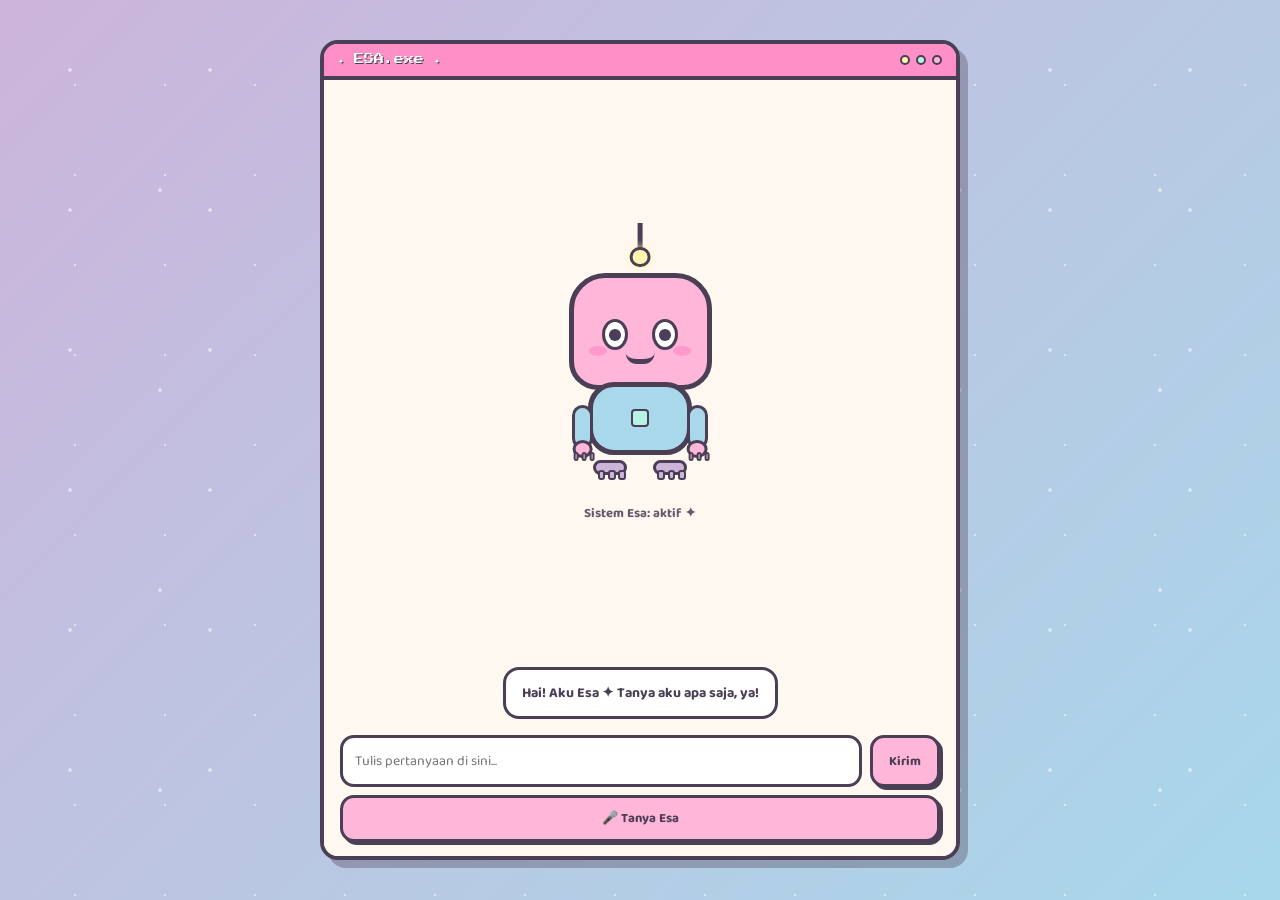
<file: index.html>
<!DOCTYPE html>
<html lang="id">
<head>
<meta charset="UTF-8">
<meta name="viewport" content="width=device-width, initial-scale=1.0, viewport-fit=cover">
<title>ESA ✦ Teman Belajar</title>
<link rel="preconnect" href="https://fonts.googleapis.com">
<link href="https://fonts.googleapis.com/css2?family=Press+Start+2P&family=Baloo+2:wght@500;700&display=swap" rel="stylesheet">
<link rel="stylesheet" href="style.css">
</head>
<body class="mode-idle">

  <div class="sparkles"></div>

  <div class="app-window">
    <div class="title-bar">
      <span class="title-text">✦ ESA.exe ✦</span>
      <div class="title-dots">
        <span class="dot dot-yellow"></span>
        <span class="dot dot-mint"></span>
        <span class="dot dot-pink"></span>
      </div>
    </div>

    <!-- KOLOM JAWABAN (hanya tampil setelah user bertanya) -->
    <section class="answer-box" id="answerBox">
      <p class="answer-text" id="answerText"></p>
      <button class="icon-btn" id="answerSpeak" type="button" aria-label="Bacakan jawaban dan lanjutan" disabled></button>
    </section>

    <!-- BARIS TENGAH: ROBOT (+ LANJUTAN setelah user bertanya) -->
    <div class="main-row">
      <div class="robot-panel">
        <div class="robot" id="esa">
          <div class="antenna">
            <div class="antenna-stick"></div>
            <div class="antenna-ball"></div>
          </div>

          <div class="head">
            <div class="eye eye-left"><div class="pupil"></div></div>
            <div class="eye eye-right"><div class="pupil"></div></div>
            <div class="mouth" id="mouth"></div>
            <div class="cheek cheek-left"></div>
            <div class="cheek cheek-right"></div>
          </div>

          <div class="body">
            <div class="arm arm-left">
              <div class="hand">
                <div class="finger f1"></div>
                <div class="finger f2"></div>
                <div class="finger f3"></div>
              </div>
            </div>
            <div class="arm arm-right">
              <div class="hand">
                <div class="finger f1"></div>
                <div class="finger f2"></div>
                <div class="finger f3"></div>
              </div>
            </div>
            <div class="panel-light"></div>
          </div>

          <div class="feet">
            <div class="foot">
              <div class="toe t1"></div>
              <div class="toe t2"></div>
              <div class="toe t3"></div>
            </div>
            <div class="foot">
              <div class="toe t1"></div>
              <div class="toe t2"></div>
              <div class="toe t3"></div>
            </div>
          </div>
        </div>

        <p class="status-text" id="statusText">Sistem Esa: aktif &#10022;</p>
      </div>

      <div class="detail-panel">
        <div class="detail-title">Lanjutan &#10022;</div>
        <ul class="detail-list" id="detailList"></ul>
      </div>
    </div>

    <!-- SAPAAN AWAL (hilang setelah user bertanya) -->
    <div class="idle-greeting">
      <p>Hai! Aku Esa ✦ Tanya aku apa saja, ya!</p>
    </div>

    <!-- BAR BAWAH -->
    <div class="bottom-bar">
      <form class="text-row" id="textForm">
        <input type="text" id="textInput" class="text-input" placeholder="Tulis pertanyaan di sini..." autocomplete="off">
        <button type="submit" class="btn btn-send">Kirim</button>
      </form>
      <button class="btn btn-mic" id="micBtn" type="button">🎤 Tanya Esa</button>
    </div>

  </div>

<script src="script.js"></script>
</body>
</html>
</file>
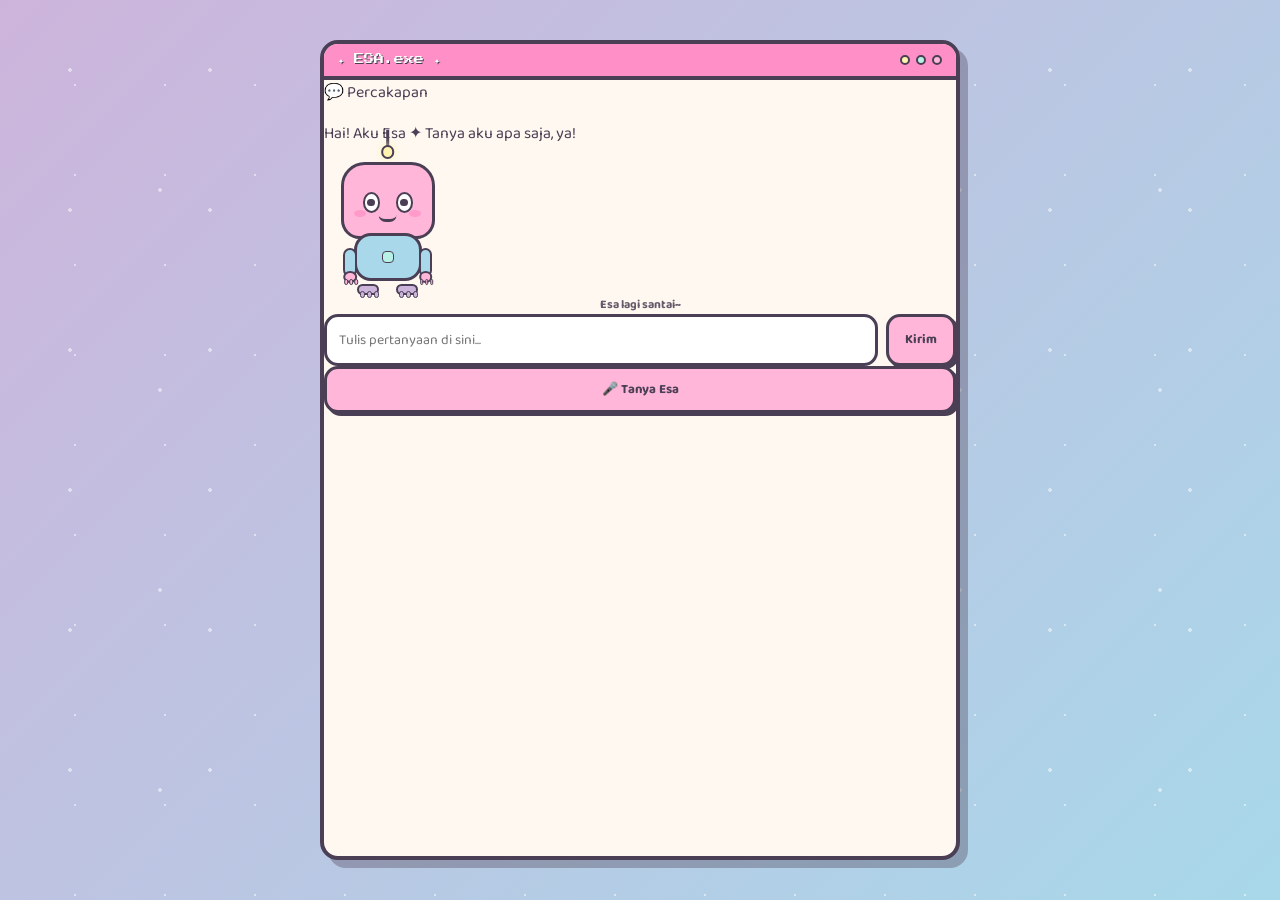
<file: index (2).html>
<!DOCTYPE html>
<html lang="id">
<head>
<meta charset="UTF-8">
<meta name="viewport" content="width=device-width, initial-scale=1.0, viewport-fit=cover">
<title>ESA ✦ Teman Belajar</title>
<link rel="preconnect" href="https://fonts.googleapis.com">
<link href="https://fonts.googleapis.com/css2?family=Press+Start+2P&family=Baloo+2:wght@500;700&display=swap" rel="stylesheet">
<link rel="stylesheet" href="style.css">
</head>
<body>

  <div class="sparkles"></div>

  <div class="app-window">
    <div class="title-bar">
      <span class="title-text">✦ ESA.exe ✦</span>
      <div class="title-dots">
        <span class="dot dot-yellow"></span>
        <span class="dot dot-mint"></span>
        <span class="dot dot-pink"></span>
      </div>
    </div>

    <div class="app-body">

      <!-- PANEL TEKS -->
      <section class="panel panel-text">
        <div class="panel-header">💬 Percakapan</div>
        <div class="message-log" id="messageLog">
          <div class="msg msg-esa">
            <p>Hai! Aku Esa ✦ Tanya aku apa saja, ya!</p>
          </div>
        </div>
      </section>

      <!-- PANEL ROBOT -->
      <section class="panel panel-robot">
        <div class="stage">
          <div class="stage-floor"></div>

          <div class="robot" id="esa">
            <div class="antenna">
              <div class="antenna-stick"></div>
              <div class="antenna-ball"></div>
            </div>

            <div class="head">
              <div class="eye eye-left"><div class="pupil"></div></div>
              <div class="eye eye-right"><div class="pupil"></div></div>
              <div class="mouth" id="mouth"></div>
              <div class="cheek cheek-left"></div>
              <div class="cheek cheek-right"></div>
            </div>

            <div class="body">
              <div class="arm arm-left">
                <div class="hand">
                  <div class="finger f1"></div>
                  <div class="finger f2"></div>
                  <div class="finger f3"></div>
                </div>
              </div>
              <div class="arm arm-right">
                <div class="hand">
                  <div class="finger f1"></div>
                  <div class="finger f2"></div>
                  <div class="finger f3"></div>
                </div>
              </div>
              <div class="panel-light"></div>
            </div>

            <div class="feet">
              <div class="foot">
                <div class="toe t1"></div>
                <div class="toe t2"></div>
                <div class="toe t3"></div>
              </div>
              <div class="foot">
                <div class="toe t1"></div>
                <div class="toe t2"></div>
                <div class="toe t3"></div>
              </div>
            </div>
          </div>
        </div>

        <p class="status-text" id="statusText">Esa lagi santai~</p>

        <form class="text-row" id="textForm">
          <input type="text" id="textInput" class="text-input" placeholder="Tulis pertanyaan di sini..." autocomplete="off">
          <button type="submit" class="btn btn-send">Kirim</button>
        </form>

        <div class="controls">
          <button class="btn btn-mic" id="micBtn" type="button">🎤 Tanya Esa</button>
        </div>
      </section>

    </div>
  </div>

<script src="script.js"></script>
</body>
</html>
</file>
<file: style.css>
:root{
  --pink:#ffb6d9;
  --pink-dark:#ff8fc7;
  --blue:#a8d8ea;
  --lavender:#cdb4db;
  --mint:#b8f2e6;
  --yellow:#fff3b0;
  --cream:#fff8f0;
  --ink:#4a3f55;
}
*{box-sizing:border-box;}
html,body{height:100%;}
body{
  margin:0;
  min-height:100dvh;
  display:flex;
  align-items:center;
  justify-content:center;
  background:linear-gradient(135deg,var(--lavender),var(--blue));
  font-family:'Baloo 2',sans-serif;
  color:var(--ink);
  padding:16px;
  padding-top:max(16px, env(safe-area-inset-top, 0px));
  padding-bottom:max(16px, env(safe-area-inset-bottom, 0px));
  overflow-x:hidden;
}
.sparkles{
  position:fixed;inset:0;pointer-events:none;
  background-image:
    radial-gradient(circle,#fff 2px, transparent 2px),
    radial-gradient(circle,#fff 2px, transparent 2px),
    radial-gradient(circle,#fff 1.5px, transparent 1.5px);
  background-size:140px 140px, 200px 200px, 90px 90px;
  background-position:0 0, 60px 90px, 30px 40px;
  opacity:.5;
  animation:twinkle 3s ease-in-out infinite alternate;
}
@keyframes twinkle{from{opacity:.25;} to{opacity:.6;}}

/* ---------- WINDOW ---------- */
.app-window{
  position:relative;
  width:100%;
  max-width:480px;
  height:min(92dvh, 820px);
  background:var(--cream);
  border:4px solid var(--ink);
  border-radius:18px;
  box-shadow:8px 8px 0 rgba(74,63,85,.35);
  overflow:hidden;
  display:flex;
  flex-direction:column;
}
.title-bar{
  background:var(--pink-dark);
  border-bottom:4px solid var(--ink);
  padding:10px 14px;
  display:flex;align-items:center;justify-content:space-between;
  flex-shrink:0;
}
.title-text{
  font-family:'Press Start 2P',monospace;
  font-size:10px;color:#fff;text-shadow:1px 1px 0 var(--ink);
}
.title-dots{display:flex; gap:6px;}
.dot{width:10px;height:10px;border-radius:50%;border:2px solid var(--ink);}
.dot-yellow{background:var(--yellow);}
.dot-mint{background:var(--mint);}
.dot-pink{background:var(--pink);}

/* ================= KOLOM JAWABAN ================= */
.answer-box{
  flex:0 0 auto;
  margin:12px 12px 0;
  padding:10px 12px 10px 16px;
  background:#fff;
  border:3px solid var(--pink-dark);
  border-radius:16px;
  display:none;
  align-items:center;
  gap:10px;
  transition:background .2s ease;
}
body.mode-chat .answer-box{display:flex;}
.answer-box.reading{background:var(--yellow);}
.answer-text{
  flex:1;min-width:0;margin:0;
  max-height:26dvh;
  overflow-y:auto;
  scrollbar-width:none;
  font-size:15px;font-weight:700;line-height:1.35;
}
.answer-text::-webkit-scrollbar{display:none;}

.icon-btn{
  flex-shrink:0;background:none;border:none;padding:2px;
  min-width:32px;min-height:32px;
  display:flex;align-items:center;justify-content:center;
  color:var(--pink-dark);cursor:pointer;border-radius:8px;
}
.icon-btn svg{display:block;}
.icon-btn:disabled{opacity:.35; cursor:default;}
.icon-btn.active{color:var(--ink);}
.answer-box .icon-btn svg{width:30px;height:30px;}

/* ================= BARIS TENGAH ================= */
.main-row{
  flex:1;
  min-height:0;
  display:flex;
  gap:10px;
  padding:12px;
}

/* ---------- PANEL ROBOT ---------- */
.robot-panel{
  min-width:0;
  display:flex;
  flex-direction:column;
  align-items:center;
  justify-content:center;
  overflow:visible;
}
.status-text{
  margin:0;font-size:12px;font-weight:700;text-align:center;opacity:.85;
}

/* Mode awal: robot besar di tengah, tanpa kotak */
body.mode-idle .robot-panel{
  flex:1;
  gap:28px;
  padding-top:50px;
}
body.mode-idle .robot{--s:1.3;}
body.mode-idle .status-text{font-size:13px;}

/* Mode chat: robot di kotak kiri */
body.mode-chat .robot-panel{
  flex:0 0 42%;
  gap:18px;
  padding:34px 6px 12px;
  background:linear-gradient(180deg, var(--pink) 0%, var(--cream) 100%);
  border:3px solid var(--pink-dark);
  border-radius:16px;
}
body.mode-chat .robot{--s:.85;}

/* ---------- PANEL LANJUTAN ---------- */
.detail-panel{
  flex:1;min-width:0;
  display:none;
  flex-direction:column;
  background:var(--cream);
  border:3px solid var(--pink-dark);
  border-radius:16px;
  overflow:hidden;
}
body.mode-chat .detail-panel{display:flex;}
.detail-title{
  flex-shrink:0;background:var(--pink);padding:9px 12px;
  font-family:'Press Start 2P',monospace;font-size:10px;color:#fff;text-shadow:1px 1px 0 var(--ink);
}
.detail-list{
  list-style:none;margin:0;padding:8px;
  flex:1;min-height:0;overflow-y:auto;
  display:flex;flex-direction:column;gap:6px;
  -webkit-overflow-scrolling:touch;
}
.detail-item{
  display:flex;align-items:flex-start;gap:4px;
  padding:4px 6px 4px 2px;border-radius:10px;
  font-size:13px;font-weight:500;line-height:1.4;
  transition:background .2s ease;
}
.detail-item p{margin:0; padding-top:3px; min-width:0; overflow-wrap:anywhere;}
.detail-item .icon-btn svg{width:20px;height:20px;}
.detail-item.reading{background:var(--yellow);}
.detail-empty{font-size:13px;font-weight:500;opacity:.7;padding:6px;}

/* ================= SAPAAN AWAL ================= */
.idle-greeting{
  flex-shrink:0;
  text-align:center;
  padding:0 16px 12px;
}
.idle-greeting p{
  margin:0;background:#fff;
  border:3px solid var(--ink);border-radius:16px;
  padding:12px 16px;font-size:14px;font-weight:700;
  display:inline-block;
}
body.mode-chat .idle-greeting{display:none;}

/* ================= ROBOT (ukuran via --s) ================= */
.robot{
  --s:.85;
  position:relative;
  width:calc(150px * var(--s));
  cursor:pointer;user-select:none;
  animation:idleBob 2.4s ease-in-out infinite;
  transform-origin:bottom center;
}
@keyframes idleBob{
  0%,100%{transform:translateY(0) rotate(0deg);}
  50%{transform:translateY(-8px) rotate(-1.5deg);}
}
.antenna{
  position:absolute;
  top:calc(-38px * var(--s));
  left:50%;
  transform:translateX(-50%);
  display:flex;flex-direction:column;align-items:center;
  animation:antennaWiggle 2.4s ease-in-out infinite;
  transform-origin:bottom center;
}
@keyframes antennaWiggle{
  0%,100%{transform:translateX(-50%) rotate(0deg);}
  50%{transform:translateX(-50%) rotate(8deg);}
}
.antenna-stick{width:calc(4px * var(--s));height:calc(22px * var(--s));background:var(--ink);}
.antenna-ball{
  width:calc(16px * var(--s));height:calc(16px * var(--s));border-radius:50%;
  background:var(--yellow);
  border:calc(3px * var(--s)) solid var(--ink);
  margin-top:calc(-4px * var(--s));
  box-shadow:0 0 10px var(--yellow);
}
.head{
  position:relative;
  width:calc(110px * var(--s));
  height:calc(90px * var(--s));
  background:var(--pink);
  border:calc(4px * var(--s)) solid var(--ink);
  border-radius:calc(28px * var(--s)) calc(28px * var(--s)) calc(22px * var(--s)) calc(22px * var(--s));
  margin:0 auto;
  display:flex;align-items:center;justify-content:center;
}
.eye{
  position:absolute;
  top:calc(32px * var(--s));
  width:calc(20px * var(--s));
  height:calc(24px * var(--s));
  background:#fff;
  border:calc(3px * var(--s)) solid var(--ink);
  border-radius:50%;
  display:flex;align-items:center;justify-content:center;
  transition:height .1s ease;
}
.eye-left{left:calc(22px * var(--s));}
.eye-right{right:calc(22px * var(--s));}
.pupil{
  width:calc(9px * var(--s));height:calc(9px * var(--s));
  background:var(--ink);border-radius:50%;
}
.cheek{
  position:absolute;
  bottom:calc(22px * var(--s));
  width:calc(14px * var(--s));height:calc(8px * var(--s));
  background:var(--pink-dark);border-radius:50%;opacity:.7;
}
.cheek-left{left:calc(12px * var(--s));}
.cheek-right{right:calc(12px * var(--s));}
.mouth{
  position:absolute;
  bottom:calc(16px * var(--s));
  left:50%;
  transform:translateX(-50%);
  width:calc(22px * var(--s));
  height:calc(8px * var(--s));
  border-bottom:calc(4px * var(--s)) solid var(--ink);
  border-radius:0 0 calc(12px * var(--s)) calc(12px * var(--s));
  transition:all .12s ease;
}
.body{
  position:relative;
  width:calc(80px * var(--s));
  height:calc(56px * var(--s));
  background:var(--blue);
  border:calc(4px * var(--s)) solid var(--ink);
  border-radius:calc(20px * var(--s));
  margin:calc(-6px * var(--s)) auto 0;
  display:flex;align-items:center;justify-content:center;
}
.panel-light{
  width:calc(14px * var(--s));height:calc(14px * var(--s));
  background:var(--mint);
  border:calc(2px * var(--s)) solid var(--ink);
  border-radius:4px;
}
.arm{
  position:absolute;
  top:calc(14px * var(--s));
  width:calc(16px * var(--s));height:calc(34px * var(--s));
  background:var(--blue);
  border:calc(3px * var(--s)) solid var(--ink);
  border-radius:calc(10px * var(--s));
  transform-origin:top center;
}
.arm-left{left:calc(-16px * var(--s)); animation:armIdleLeft 2.4s ease-in-out infinite;}
.arm-right{right:calc(-16px * var(--s)); animation:armIdleRight 2.4s ease-in-out infinite;}
@keyframes armIdleLeft{0%,100%{transform:rotate(0deg);}50%{transform:rotate(-6deg);}}
@keyframes armIdleRight{0%,100%{transform:rotate(0deg);}50%{transform:rotate(6deg);}}
.hand{
  position:absolute;
  bottom:calc(-9px * var(--s));
  left:50%;
  transform:translateX(-50%);
  width:calc(16px * var(--s));height:calc(14px * var(--s));
  background:var(--pink);
  border:calc(3px * var(--s)) solid var(--ink);
  border-radius:50%;
}
.finger{
  position:absolute;
  bottom:calc(-5px * var(--s));
  width:calc(4px * var(--s));height:calc(7px * var(--s));
  background:var(--pink);
  border:calc(2px * var(--s)) solid var(--ink);
  border-radius:3px;
}
.finger.f1{left:calc(-1px * var(--s));}
.finger.f2{left:calc(5px * var(--s));}
.finger.f3{left:calc(11px * var(--s));}
.feet{
  display:flex;justify-content:center;
  gap:calc(20px * var(--s));
  margin-top:calc(4px * var(--s));
}
.foot{
  position:relative;
  width:calc(26px * var(--s));height:calc(12px * var(--s));
  background:var(--lavender);
  border:calc(3px * var(--s)) solid var(--ink);
  border-radius:calc(8px * var(--s));
}
.toe{
  position:absolute;
  bottom:calc(-6px * var(--s));
  width:calc(6px * var(--s));height:calc(8px * var(--s));
  background:var(--lavender);
  border:calc(2px * var(--s)) solid var(--ink);
  border-radius:3px;
}
.toe.t1{left:calc(1px * var(--s));}
.toe.t2{left:calc(9px * var(--s));}
.toe.t3{left:calc(17px * var(--s));}

/* ---------- EKSPRESI ---------- */
.robot.happy .head{background:var(--yellow);}
.robot.happy .mouth{
  width:30px;height:16px;
  border:4px solid var(--ink);border-top:none;
  border-radius:0 0 20px 20px;
}
.robot.happy{animation:happyBounce .5s ease;}
@keyframes happyBounce{
  0%{transform:scale(1);}
  40%{transform:scale(1.12,.88);}
  70%{transform:scale(.95,1.06);}
  100%{transform:scale(1);}
}
.robot.surprised .eye{height:26px;width:24px;}
.robot.surprised .mouth{
  width:16px;height:16px;
  border:4px solid var(--ink);border-radius:50%;
}
.robot.thinking .head{background:var(--mint);}
.robot.thinking .mouth{
  width:14px;height:4px;
  border-bottom:4px solid var(--ink);border-radius:0;
  transform:translateX(-50%) rotate(-8deg);
}
.robot.thinking .pupil{transform:translateY(-4px);}
.robot.talking .mouth{animation:talkFlap .28s ease-in-out infinite;}
@keyframes talkFlap{
  0%,100%{height:6px; border-radius:0 0 12px 12px;}
  50%{height:16px; border-radius:50%;}
}
.robot.blink .eye{height:3px;}

/* ================= BAR BAWAH ================= */
.bottom-bar{
  flex-shrink:0;
  padding:4px 16px 14px;
  display:flex;flex-direction:column;gap:8px;
  background:var(--cream);
}
.text-row{display:flex;gap:8px;width:100%;min-width:0;}
.text-input{
  flex:1;min-width:0;
  font-family:'Baloo 2',sans-serif;font-size:14px;
  padding:12px;min-height:44px;
  border:3px solid var(--ink);border-radius:14px;
  background:#fff;color:var(--ink);outline:none;
}
.text-input:focus{background:var(--cream);}
.btn-send{background:var(--pink); padding:10px 16px; min-height:44px; flex-shrink:0;}
.btn{
  font-family:'Baloo 2',sans-serif;font-weight:700;font-size:13px;
  padding:10px 16px;min-height:44px;
  border:3px solid var(--ink);border-radius:14px;
  background:var(--pink);color:var(--ink);
  box-shadow:3px 3px 0 var(--ink);
  cursor:pointer;transition:transform .1s ease;
}
.btn:active{transform:translate(2px,2px); box-shadow:1px 1px 0 var(--ink);}
.btn-mic{width:100%;}
.btn-mic.listening{background:var(--yellow); animation:pulseMic 1s ease-in-out infinite;}
@keyframes pulseMic{0%,100%{box-shadow:3px 3px 0 var(--ink);}50%{box-shadow:3px 3px 0 var(--ink),0 0 0 6px rgba(255,182,217,.5);}}

@media (min-width:701px){
  .app-window{ max-width:640px; }
}
</file>
